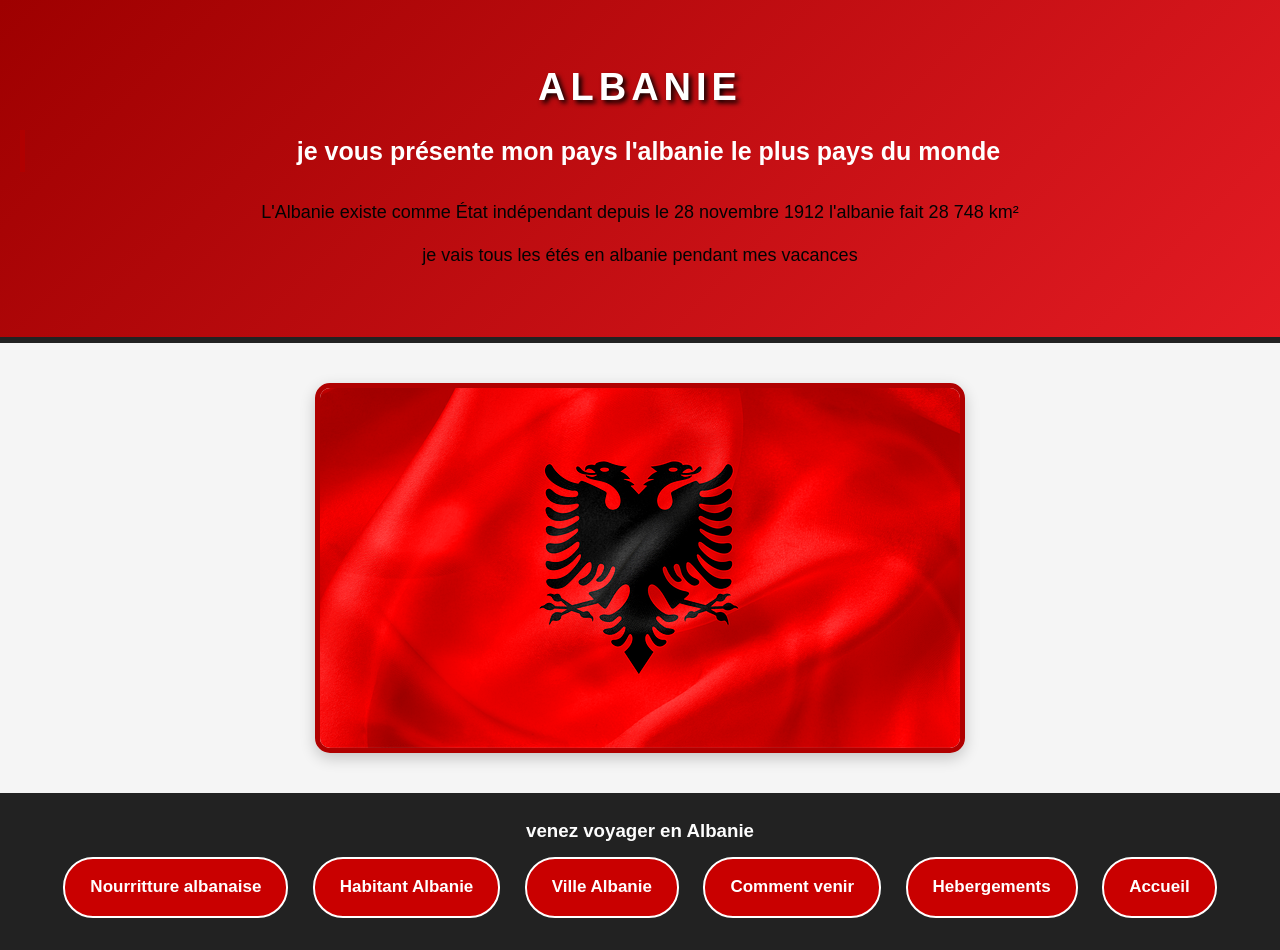
<file: index.html>
<!DOCTYPE html>
<html lang="fr">
<head>
    <meta charset="UTF-8">
    <meta name="viewport" content="width=device-width, initial-scale=1.0">
    <title>Hebergements</title>
    <link rel="icon" href="image/albania-9232892_640.png">
    <link rel="stylesheet" href="Css/style.css">
</head>
<body id="body1">
    <header>
        <h1>Albanie</h1>
        <h2 id="h2_1">je vous présente mon pays l'albanie le plus pays du monde</h2>
        <p>L'Albanie existe comme État indépendant depuis le 28 novembre 1912 l'albanie fait 28 748 km²</p>
        <p>je vais tous les étés en albanie pendant mes vacances</p>
    </header>
    <main>
        <article id="article 1">
            <img id="albanie" src="image/albania-9232892_640.png" alt="drapeau de l'albanie" width="600">
        </article>    
    </main>
    <footer class="footer1">
        <h3>venez voyager en Albanie</h3>
            <a href="Html/nourriture.html">Nourritture albanaise</a>
            <a href="Html/habitant.html">Habitant Albanie</a>
            <a href="Html/Ville.html">Ville Albanie</a>
            <a href="Html/comment-venir.html">Comment venir</a>
            <a href="Html/hebergements.html">Hebergements</a>
            <a href="index.html">Accueil</a>
    </footer>
</body>
</html>
</file>
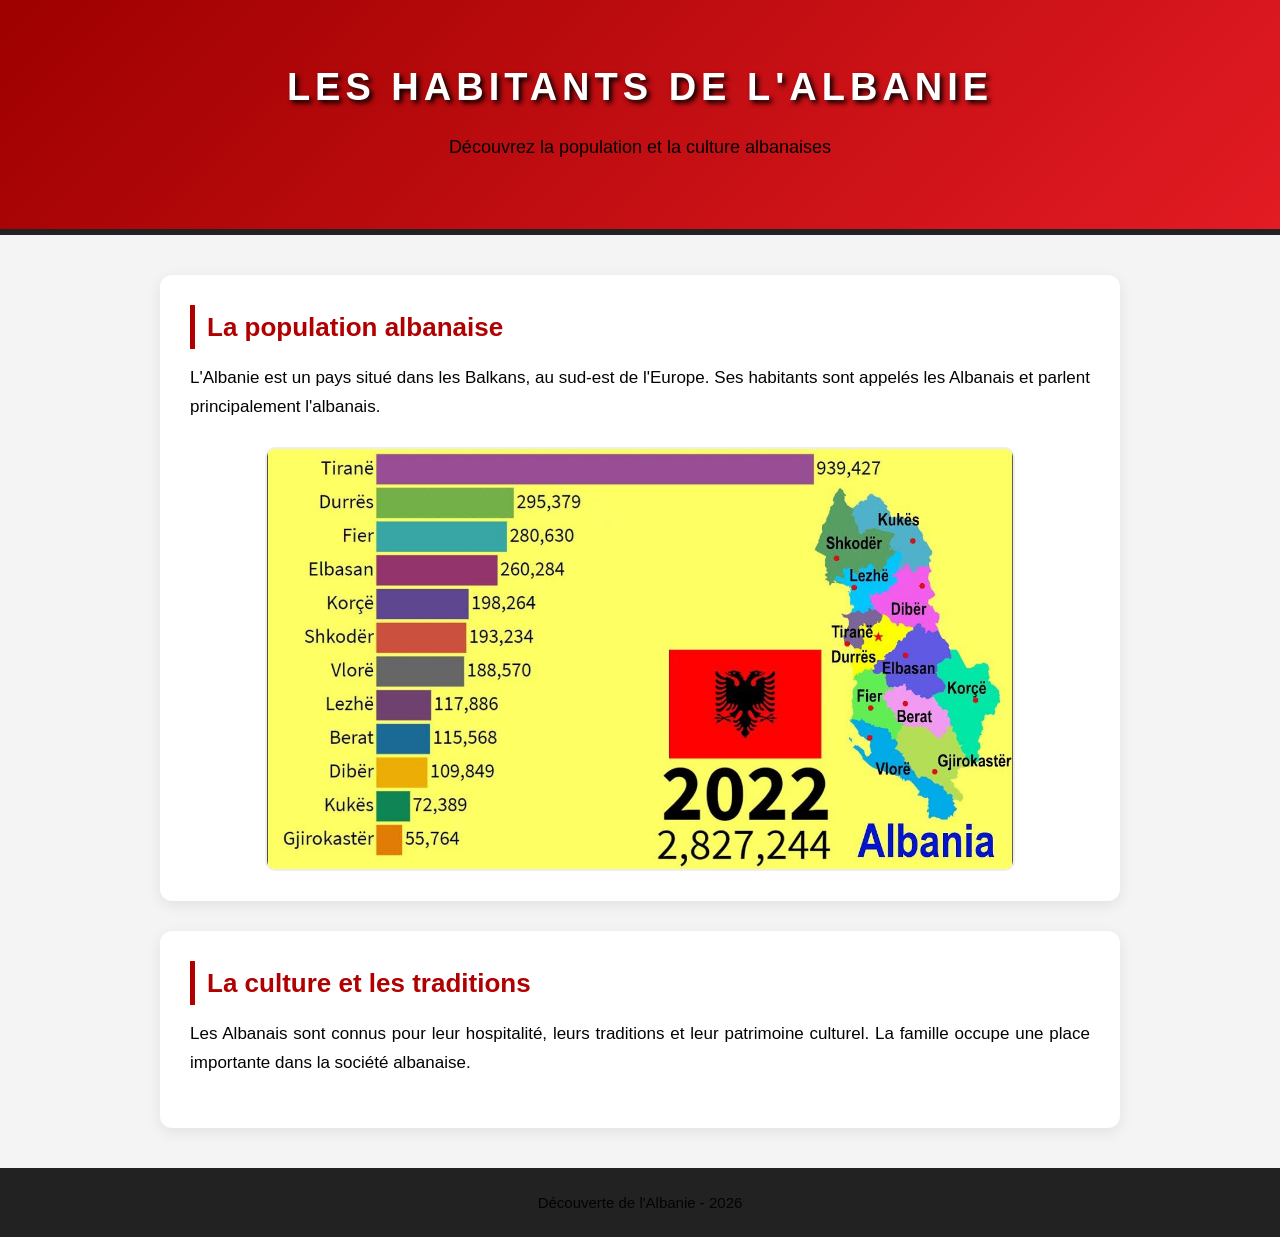
<file: habitant.html>
<!DOCTYPE html>
<html lang="fr">
<head>
    <meta charset="UTF-8">
    <meta name="viewport" content="width=device-width, initial-scale=1.0">
    <title>habitant de l'albanie</title>
    <link rel="icon" href="image/albania-9232892_640.png">
    <link rel="stylesheet" href="style.css">
</head>
<body>
   
<!DOCTYPE html>
<html lang="fr">
<head>
    <meta charset="UTF-8">
    <meta name="viewport" content="width=device-width, initial-scale=1.0">
    <title>Les habitants de l'Albanie</title>
    <link rel="stylesheet" href="style.css">
</head>

<body>

    <header>
        <h1>Les habitants de l'Albanie</h1>
        <p>Découvrez la population et la culture albanaises</p>
    </header>

    <main>
        <section class="presentation">
            <h2>La population albanaise</h2>

            <p>
                L'Albanie est un pays situé dans les Balkans, au sud-est de l'Europe.
                Ses habitants sont appelés les Albanais et parlent principalement
                l'albanais.
            </p>

            <img
                id="graphique"
                src="image/nombreHabitants.jpg"
                alt="Graphique du nombre d'habitants en Albanie en 2022"
            >
        </section>

        <section class="culture">
            <h2>La culture et les traditions</h2>
            <p>
                Les Albanais sont connus pour leur hospitalité, leurs traditions
                et leur patrimoine culturel. La famille occupe une place importante
                dans la société albanaise.
            </p>
        </section>
    </main>

    <footer>
        <p>Découverte de l'Albanie - 2026</p>
    </footer>

</body>
</html>

</body>
</html>
</file>
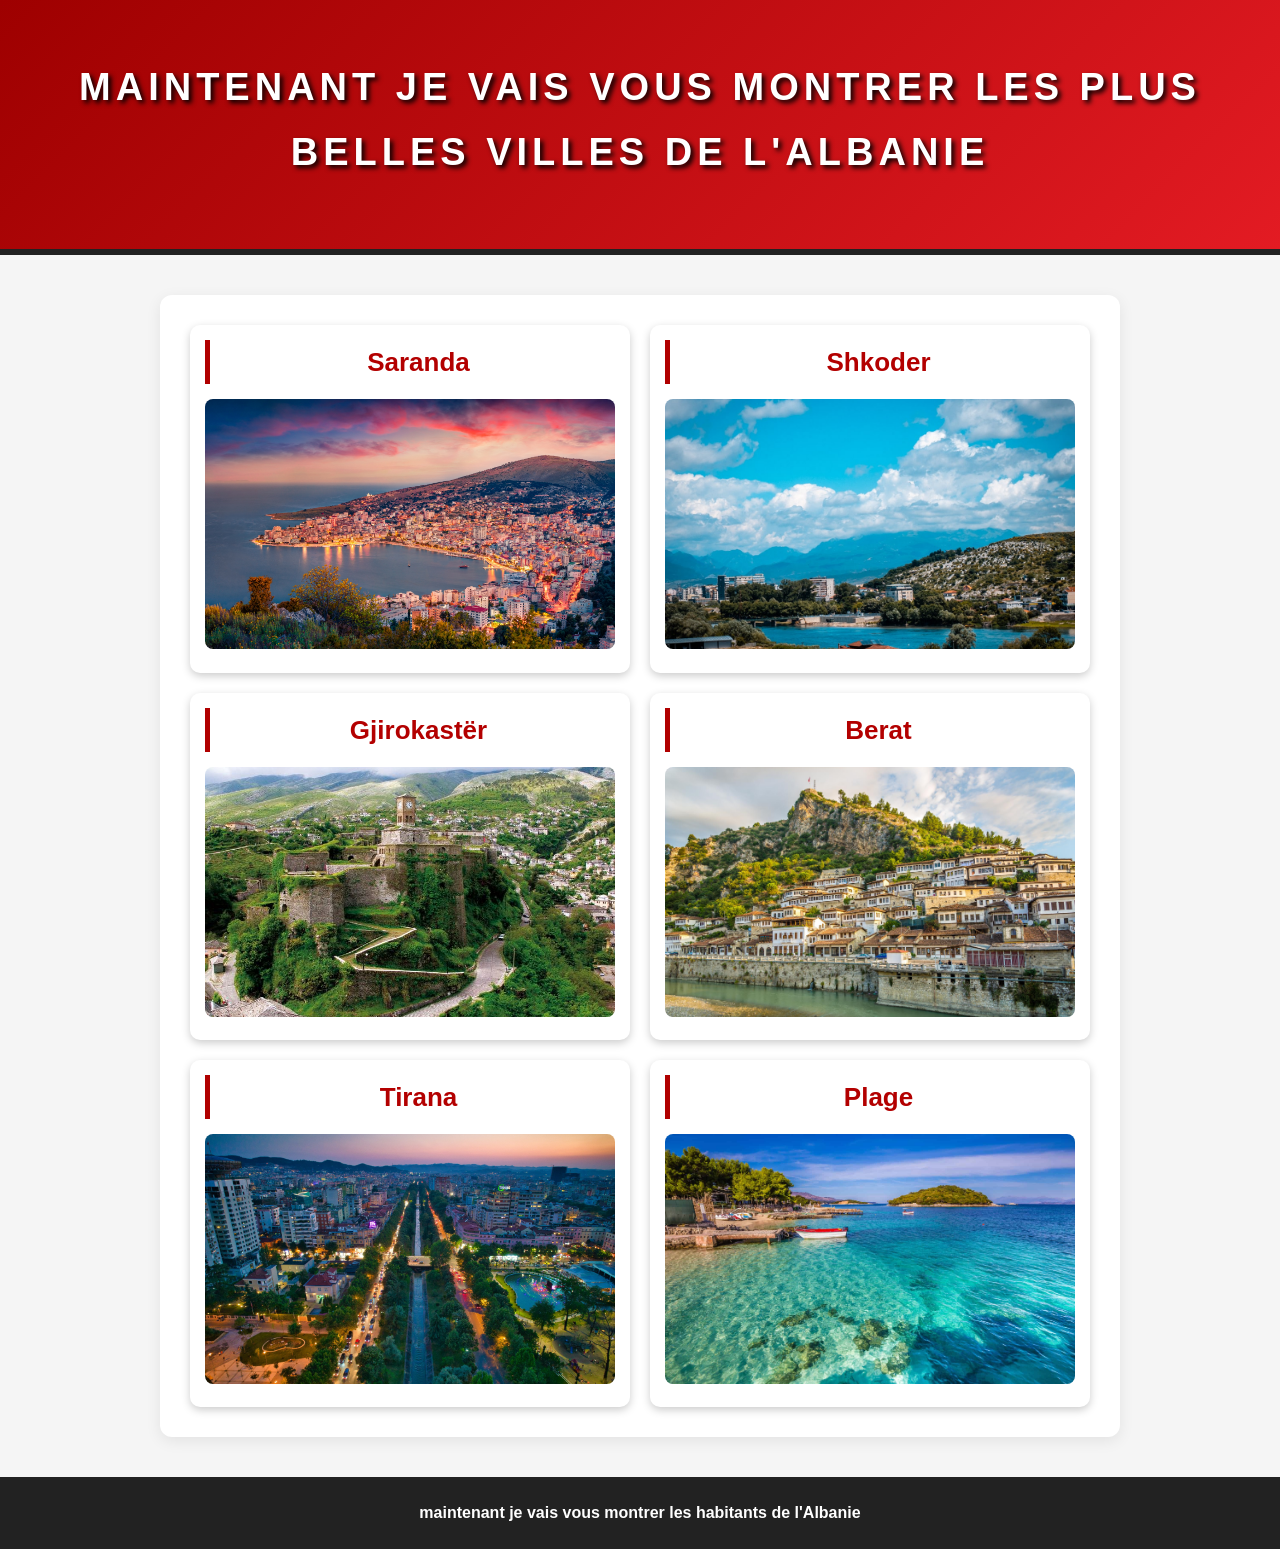
<file: Ville.html>
<!DOCTYPE html>
<html lang="fr">
<head>
    <meta charset="UTF-8">
    <meta name="viewport" content="width=device-width, initial-scale=1.0">
    <title>Ville de l'albanie</title>
    <link rel="icon" href="image/albania-9232892_640.png">
    <link rel="stylesheet" href="style.css">
</head>
<body id="body_5">
    <header>
        <h1>Maintenant je vais vous montrer les plus belles villes de l'Albanie</h1>
    </header>
    <main>
        <section id="section1">
            <article class="article1">
            <h2>Saranda</h2>
            <img src="image/green-coast-albania-saranda-header.jpg" alt="Saranda" width="500">
            </article>
            <article class="article1">
            <h2>Shkoder</h2>
            <img src="image/Shkoder.jpg" alt="Shkodër" width="500">
            </article>
            <article class="article1">
            <h2>Gjirokastër</h2>
            <img src="image/6f1de615979bf14e0df10f54bfe88055.jpg" alt="Gjirokastër" width="500">
            </article>
            <article class="article1">
            <h2>Berat</h2>
            <img src="image/Berat-Old-City-Albania.jpg" alt="Berat" width="500">
            </article>
            <article class="article1">
            <h2>Tirana</h2>
            <img src="image/AdobeStock_598649456-scaled.jpeg" alt="Tirana" width="20">
            </article>
            <article class="article1">
            <h2>Plage</h2>
            <img src="image/que-voir-en-albanie.jpeg" alt="que-voir-en-albanie" width="100">
            </article>
        </section>
    </main>
    <footer>
        <div id="divVille">
            <a href="habitant.html">maintenant je vais vous montrer les habitants de l'Albanie</a>
        </div>
    </footer>
</body>
</html>
</file>
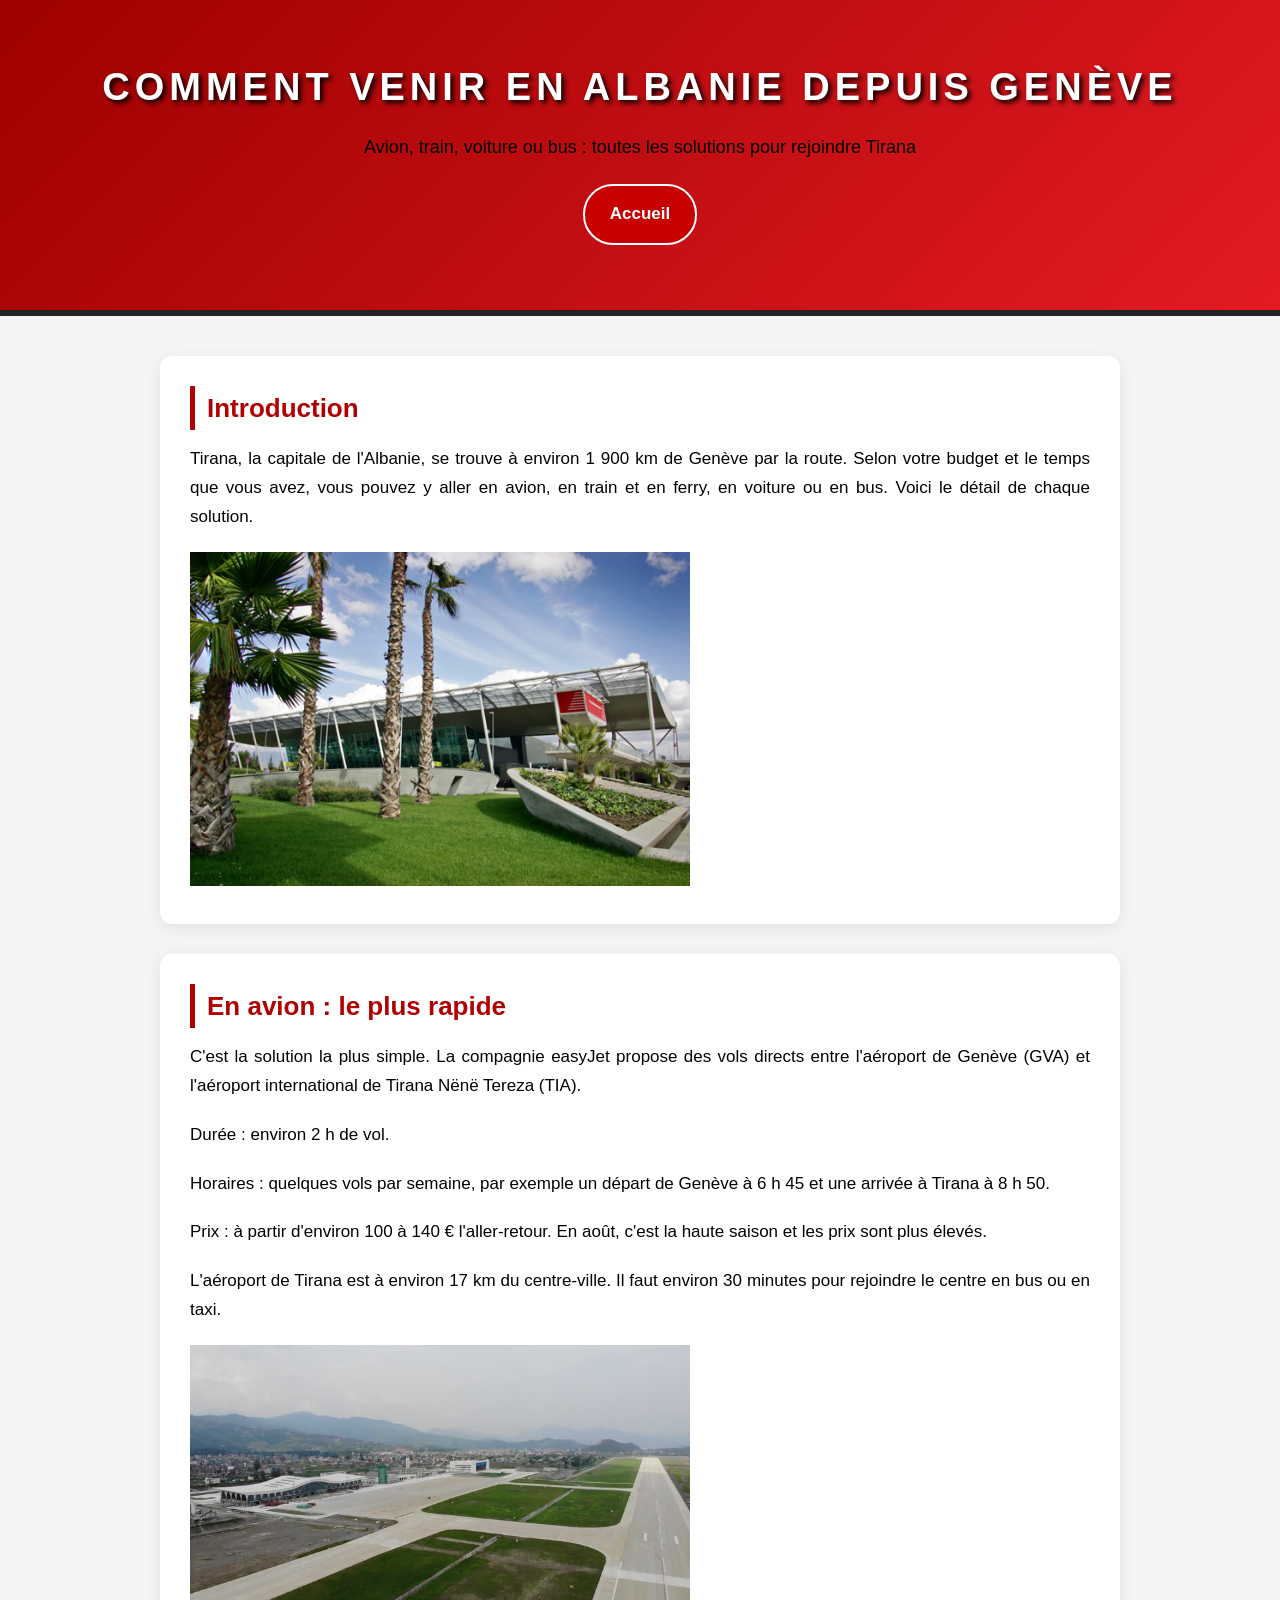
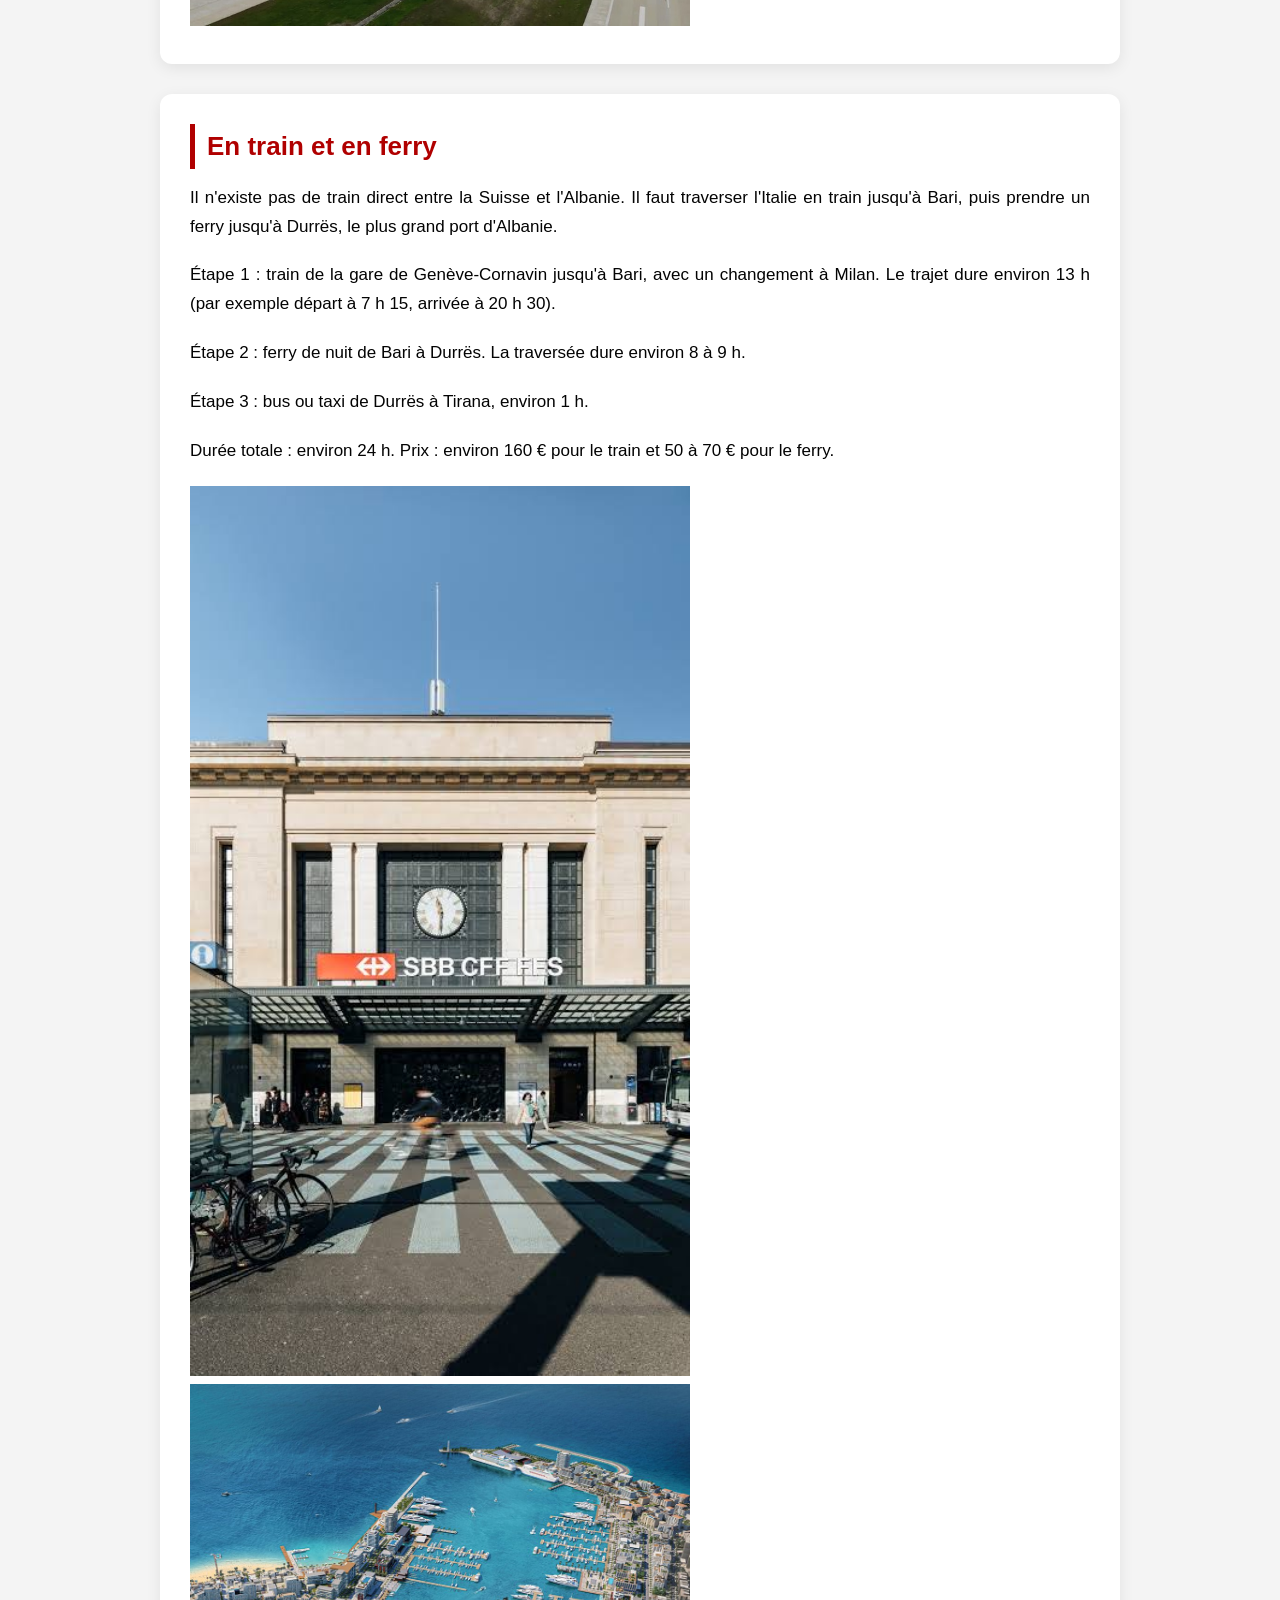
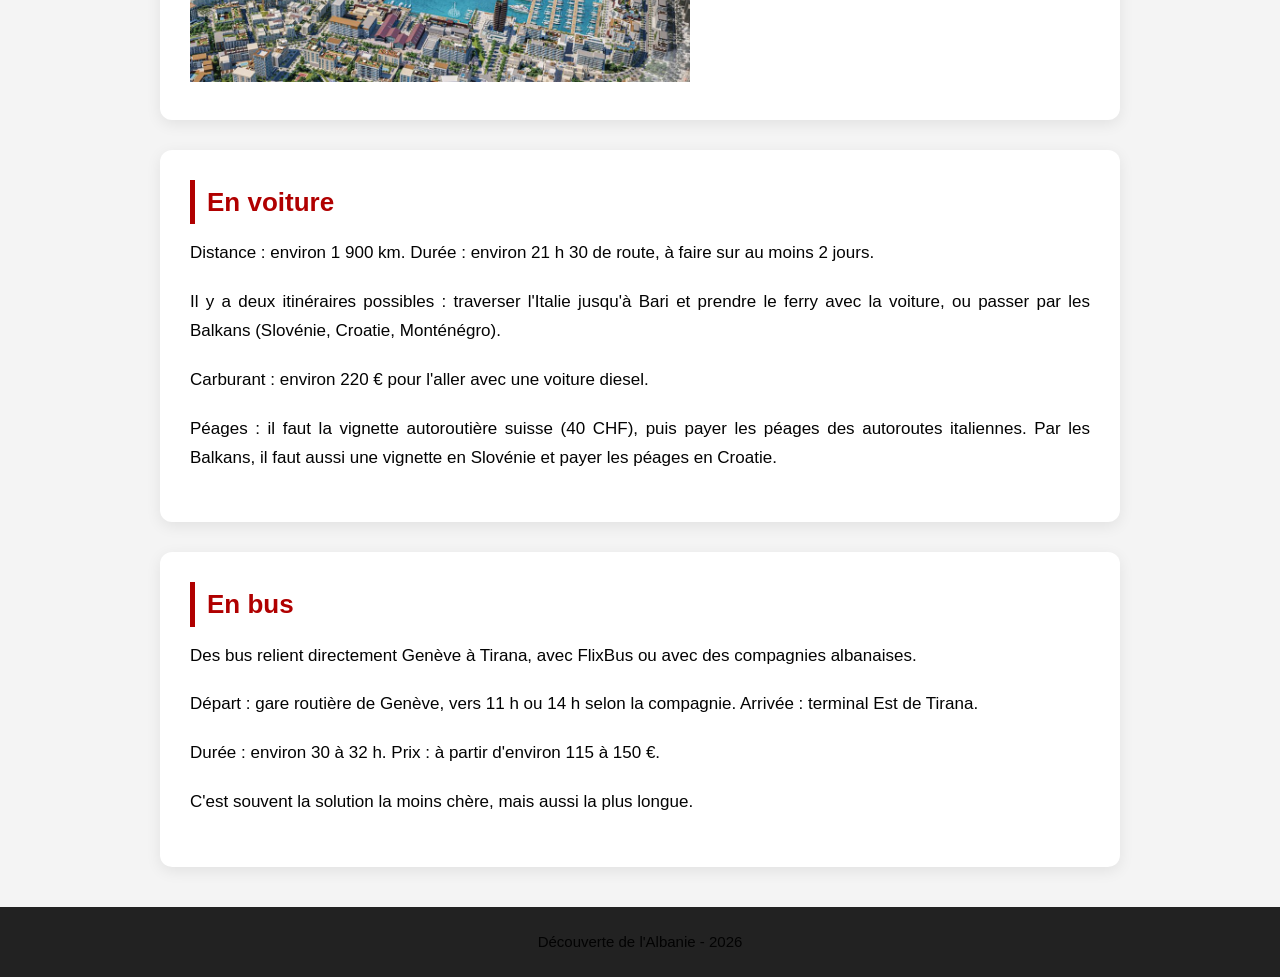
<file: Html/comment-venir.html>
<!DOCTYPE html>
<html lang="fr">
<head>
    <meta charset="UTF-8">
    <meta name="viewport" content="width=device-width, initial-scale=1.0">
    <title>Comment venir</title>
    <link rel="icon" href="../image/albania-9232892_640.png">
    <link rel="stylesheet" href="../Css/style.css">
</head>
<body>
    <header>
        <h1>Comment venir en Albanie depuis Genève</h1>
        <p>Avion, train, voiture ou bus : toutes les solutions pour rejoindre Tirana</p>
        <div class="footer1">
            <a href="../index.html">Accueil</a>
        </div>
    </header>

    <main>
        <section>
            <h2>Introduction</h2>
            <p>Tirana, la capitale de l'Albanie, se trouve à environ 1 900 km de Genève par la route. Selon votre budget et le temps que vous avez, vous pouvez y aller en avion, en train et en ferry, en voiture ou en bus. Voici le détail de chaque solution.</p>
            <img width="500" src="../image/Terminal_jashte.jpg" alt="Carte du trajet Genève - Tirana">
        </section>

        <section>
            <h2>En avion : le plus rapide</h2>
            <p>C'est la solution la plus simple. La compagnie easyJet propose des vols directs entre l'aéroport de Genève (GVA) et l'aéroport international de Tirana Nënë Tereza (TIA).</p>
            <p>Durée : environ 2 h de vol.</p>
            <p>Horaires : quelques vols par semaine, par exemple un départ de Genève à 6 h 45 et une arrivée à Tirana à 8 h 50.</p>
            <p>Prix : à partir d'environ 100 à 140 € l'aller-retour. En août, c'est la haute saison et les prix sont plus élevés.</p>
            <p>L'aéroport de Tirana est à environ 17 km du centre-ville. Il faut environ 30 minutes pour rejoindre le centre en bus ou en taxi.</p>
            <img width="500" src="../image/Aeroport-Tirana.jpg" alt="Aéroport international de Tirana">
        </section>

        <section>
            <h2>En train et en ferry</h2>
            <p>Il n'existe pas de train direct entre la Suisse et l'Albanie. Il faut traverser l'Italie en train jusqu'à Bari, puis prendre un ferry jusqu'à Durrës, le plus grand port d'Albanie.</p>
            <p>Étape 1 : train de la gare de Genève-Cornavin jusqu'à Bari, avec un changement à Milan. Le trajet dure environ 13 h (par exemple départ à 7 h 15, arrivée à 20 h 30).</p>
            <p>Étape 2 : ferry de nuit de Bari à Durrës. La traversée dure environ 8 à 9 h.</p>
            <p>Étape 3 : bus ou taxi de Durrës à Tirana, environ 1 h.</p>
            <p>Durée totale : environ 24 h. Prix : environ 160 € pour le train et 50 à 70 € pour le ferry.</p>
            <img width="500" src="../image/images-gare-cornavin.jpg" alt="Gare de Genève-Cornavin">
            <img width="500" src="../image/Porti-i-Durresit.jpg" alt="Port de Durrës">
        </section>

        <section>
            <h2>En voiture</h2>
            <p>Distance : environ 1 900 km. Durée : environ 21 h 30 de route, à faire sur au moins 2 jours.</p>
            <p>Il y a deux itinéraires possibles : traverser l'Italie jusqu'à Bari et prendre le ferry avec la voiture, ou passer par les Balkans (Slovénie, Croatie, Monténégro).</p>
            <p>Carburant : environ 220 € pour l'aller avec une voiture diesel.</p>
            <p>Péages : il faut la vignette autoroutière suisse (40 CHF), puis payer les péages des autoroutes italiennes. Par les Balkans, il faut aussi une vignette en Slovénie et payer les péages en Croatie.</p>
        </section>

        <section>
            <h2>En bus</h2>
            <p>Des bus relient directement Genève à Tirana, avec FlixBus ou avec des compagnies albanaises.</p>
            <p>Départ : gare routière de Genève, vers 11 h ou 14 h selon la compagnie. Arrivée : terminal Est de Tirana.</p>
            <p>Durée : environ 30 à 32 h. Prix : à partir d'environ 115 à 150 €.</p>
            <p>C'est souvent la solution la moins chère, mais aussi la plus longue.</p>
        </section>
    </main>
    <footer>
        <p>Découverte de l'Albanie - 2026</p>
    </footer>
</body>
</html>
</file>
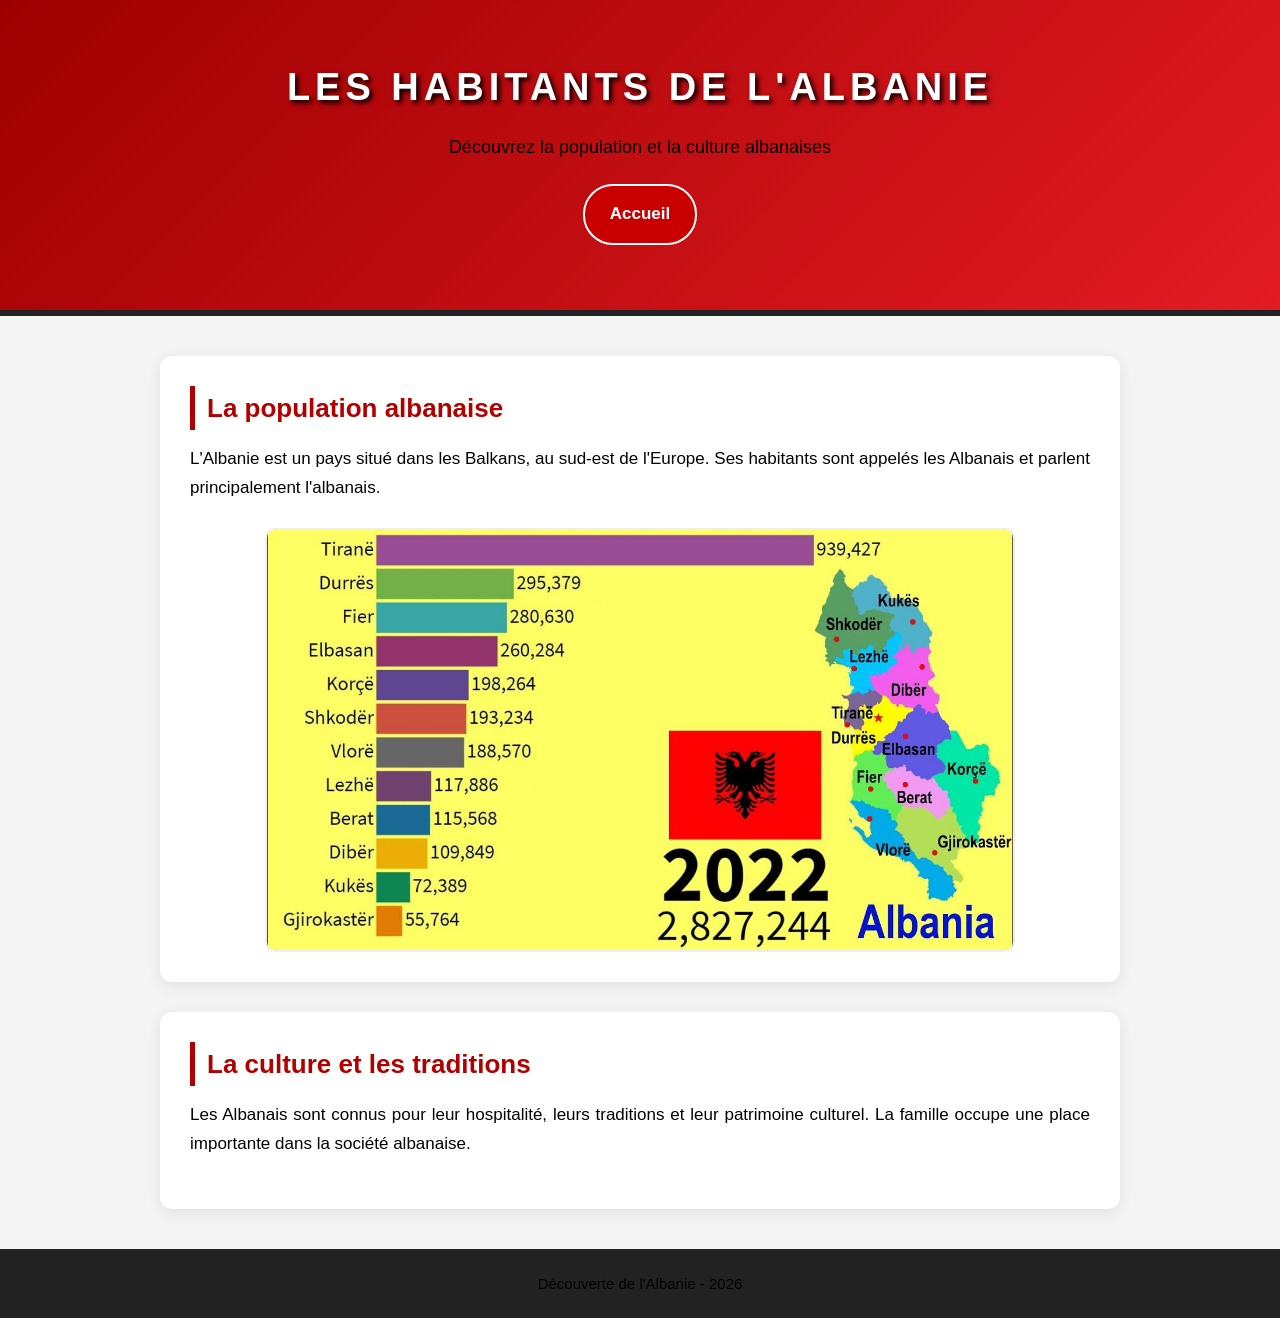
<file: Html/habitant.html>
<!DOCTYPE html>
<html lang="fr">
<head>
    <meta charset="UTF-8">
    <meta name="viewport" content="width=device-width, initial-scale=1.0">
    <title>habitant de l'albanie</title>
    <link rel="icon" href="../image/albania-9232892_640.png">
    <link rel="stylesheet" href="../Css/style.css">
</head>
<body>

    <header>
        <h1>Les habitants de l'Albanie</h1>
        <p>Découvrez la population et la culture albanaises</p>
        <div class="footer1">
            <a href="../index.html">Accueil</a>
        </div>
    </header>

    <main>
        <section class="presentation">
            <h2>La population albanaise</h2>

            <p>
                L'Albanie est un pays situé dans les Balkans, au sud-est de l'Europe.
                Ses habitants sont appelés les Albanais et parlent principalement
                l'albanais.
            </p>

            <img
                id="graphique"
                src="../image/nombreHabitants.jpg"
                alt="Graphique du nombre d'habitants en Albanie en 2022"
            >
        </section>

        <section class="culture">
            <h2>La culture et les traditions</h2>
            <p>
                Les Albanais sont connus pour leur hospitalité, leurs traditions
                et leur patrimoine culturel. La famille occupe une place importante
                dans la société albanaise.
            </p>
        </section>
    </main>

    <footer>
        <p>Découverte de l'Albanie - 2026</p>
    </footer>
</body>
</html>
</file>
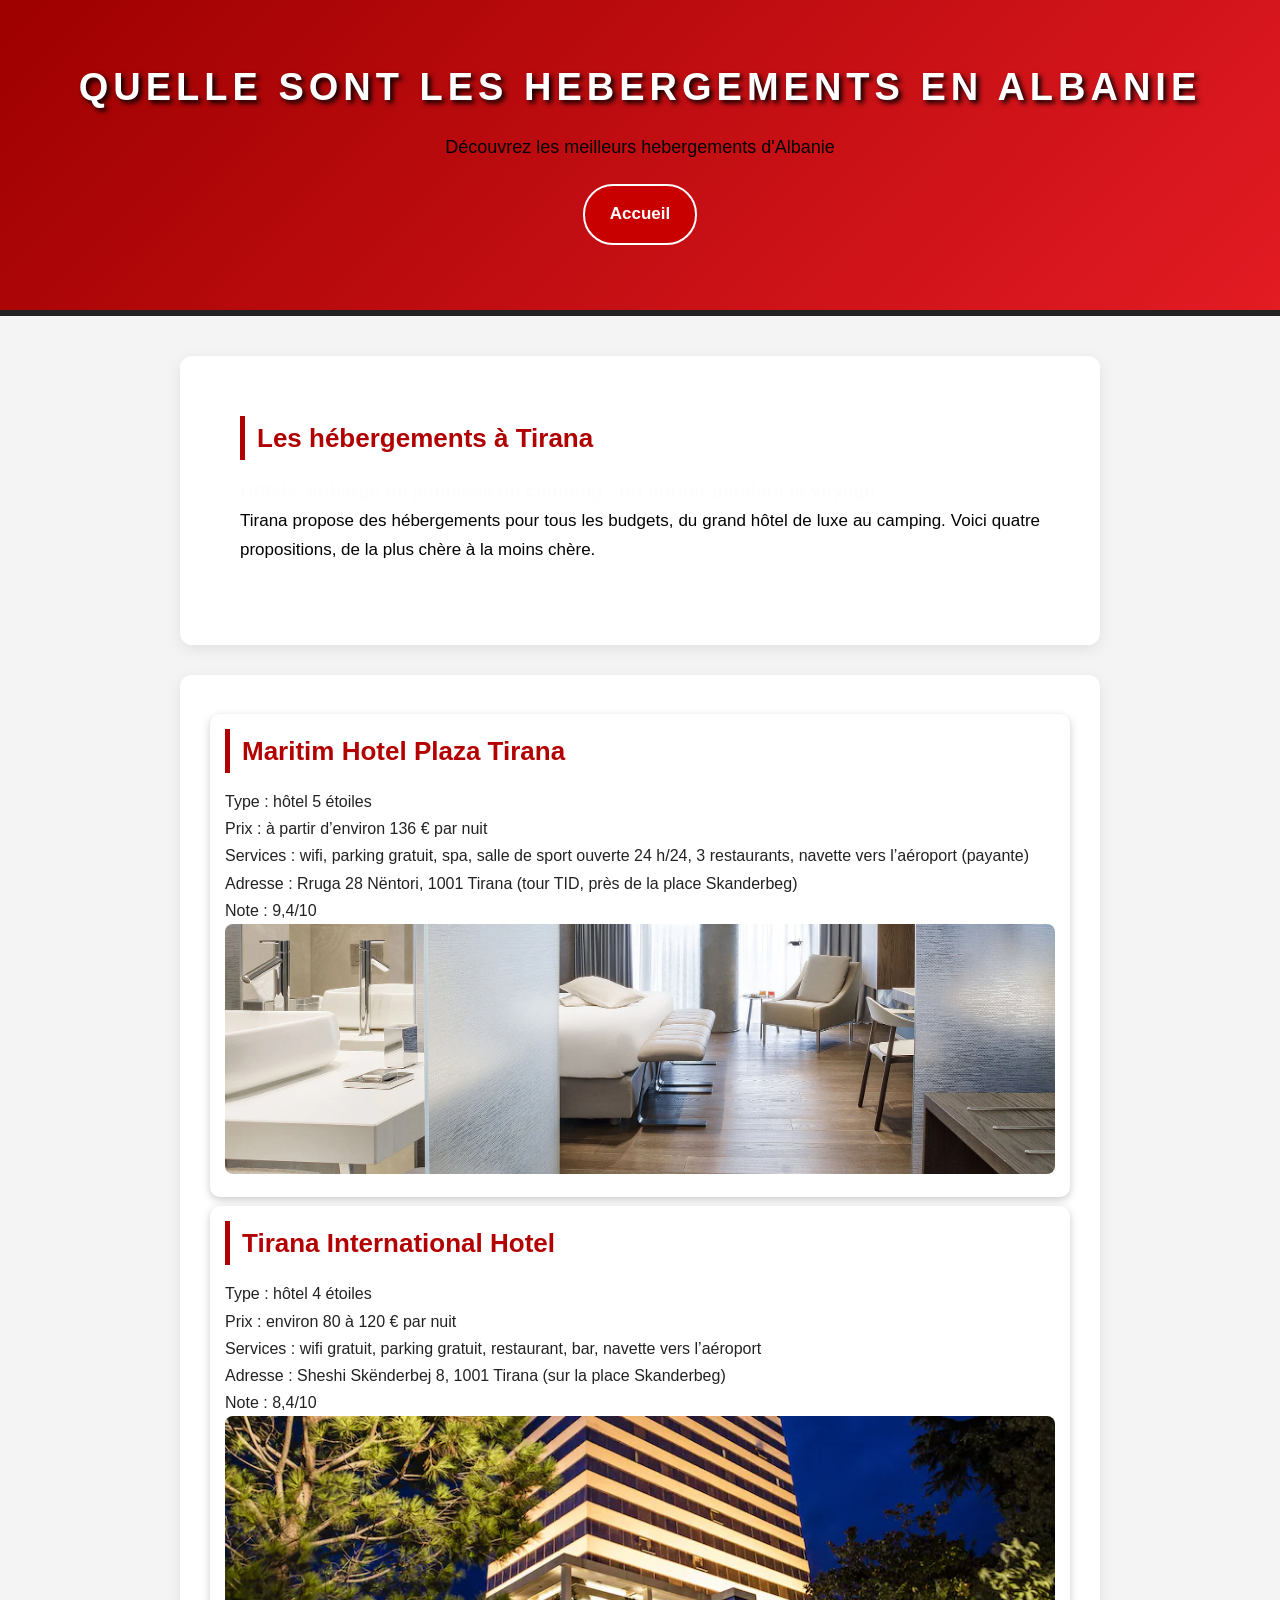
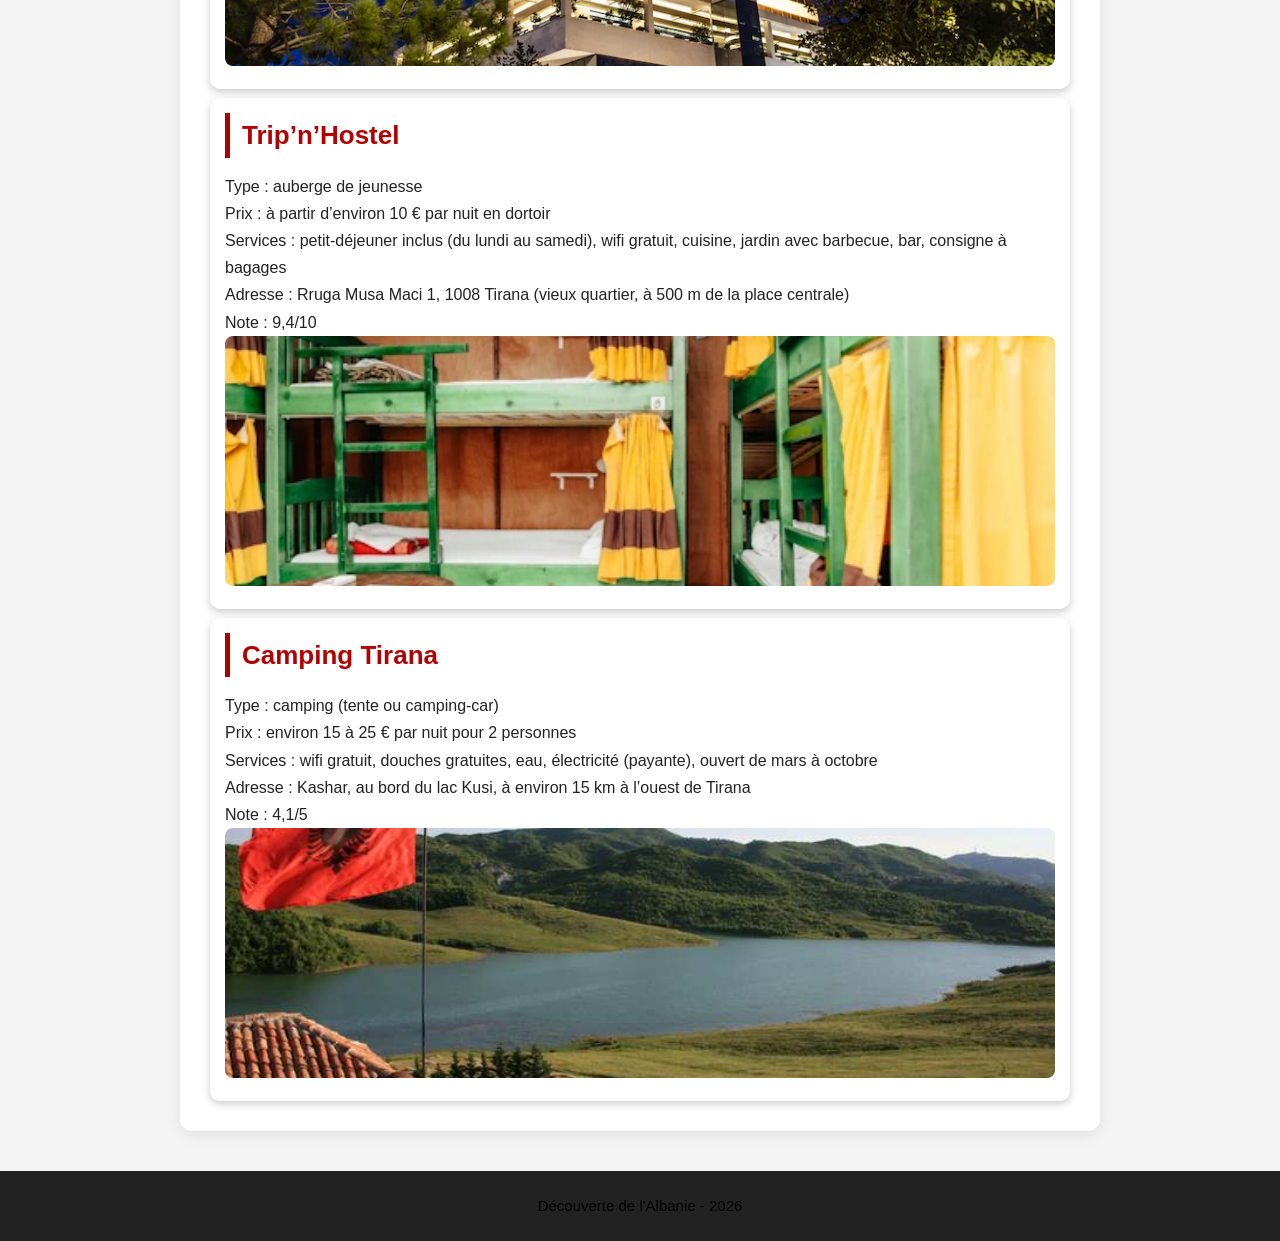
<file: Html/hebergements.html>
<!DOCTYPE html>
<html lang="fr">
<head>
    <meta charset="UTF-8">
    <meta name="viewport" content="width=device-width, initial-scale=1.0">
    <title>Hebergements</title>
    <link rel="icon" href="../image/albania-9232892_640.png">
    <link rel="stylesheet" href="../Css/style.css">
</head>
<body>

    <header>
        <h1>Quelle sont les hebergements en Albanie</h1>
        <p>Découvrez les meilleurs hebergements d'Albanie</p>
        <div class="footer1">
            <a href="../index.html">Accueil</a>
        </div>
    </header>

    <main>
    <main>
        <section>
            <article class="article-Introduction">
            <h2>Les hébergements à Tirana</h2>
            <h3>Hôtels, auberge de jeunesse ou camping : où dormir pendant le voyage</h3>
            <p>
                Tirana propose des hébergements pour tous les budgets, du grand hôtel de luxe au camping. Voici quatre propositions, de la plus chère à la moins chère.
            </p>
            </article>
        </section>
        <section>
        <article class="article1">
            <h2>Maritim Hotel Plaza Tirana</h2>
            <ul>
                <li>
                    Type : hôtel 5 étoiles
                </li>
                <li>
                    Prix : à partir d’environ 136 € par nuit
                </li>
                <li>
                    Services : wifi, parking gratuit, spa, salle de sport ouverte 24 h/24, 3 restaurants, navette vers l’aéroport (payante)
                </li>
                <li>
                    Adresse : Rruga 28 Nëntori, 1001 Tirana (tour TID, près de la place Skanderbeg)
                </li>
                <li>
                    Note : 9,4/10
                </li>
            </ul>
            <img src="../image/hotel-1.jpg" alt="Maritim Hotel Plaza Tirana" width="500">
        </article>
        <article class="article1">
            <h2>Tirana International Hotel</h2>
            <ul>
                <li>
                    Type : hôtel 4 étoiles
                </li>
                <li>
                    Prix : environ 80 à 120 € par nuit
                </li>
                <li>
                    Services : wifi gratuit, parking gratuit, restaurant, bar, navette vers l’aéroport
                </li>
                <li>
                    Adresse : Sheshi Skënderbej 8, 1001 Tirana (sur la place Skanderbeg)
                </li>
                <li>
                    Note : 8,4/10
                </li>
            </ul>
            <img src="../image/hotel-2.webp" alt="Tirana International Hotel" width="500">
        </article>
        <article class="article1">
            <h2>Trip’n’Hostel</h2>
            <ul>
                <li>
                    Type : auberge de jeunesse
                </li>
                <li>
                    Prix : à partir d’environ 10 € par nuit en dortoir
                </li>
                <li>
                    Services : petit-déjeuner inclus (du lundi au samedi), wifi gratuit, cuisine, jardin avec barbecue, bar, consigne à bagages
                </li>
                <li>
                    Adresse : Rruga Musa Maci 1, 1008 Tirana (vieux quartier, à 500 m de la place centrale)
                </li>
                <li>
                    Note : 9,4/10
                </li>
            </ul>
            <img src="../image/hotel-3.webp" alt="Tirana International Hotel" width="500">
        </article>
        <article class="article1">
            <h2>Camping Tirana</h2>
            <ul>
                <li>
                    Type : camping (tente ou camping-car)
                </li>
                <li>
                    Prix : environ 15 à 25 € par nuit pour 2 personnes
                </li>
                <li>
                    Services : wifi gratuit, douches gratuites, eau, électricité (payante), ouvert de mars à octobre
                </li>
                <li>
                    Adresse : Kashar, au bord du lac Kusi, à environ 15 km à l’ouest de Tirana
                </li>
                <li>
                    Note : 4,1/5
                </li>
            </ul>
            <img src="../image/hotel-4.jpg" alt="Tirana International Hotel" width="500">
        </article>
        </section>
    </main>
    </main>

    <footer>
        <p>Découverte de l'Albanie - 2026</p>
    </footer>
</body>
</html>
</file>
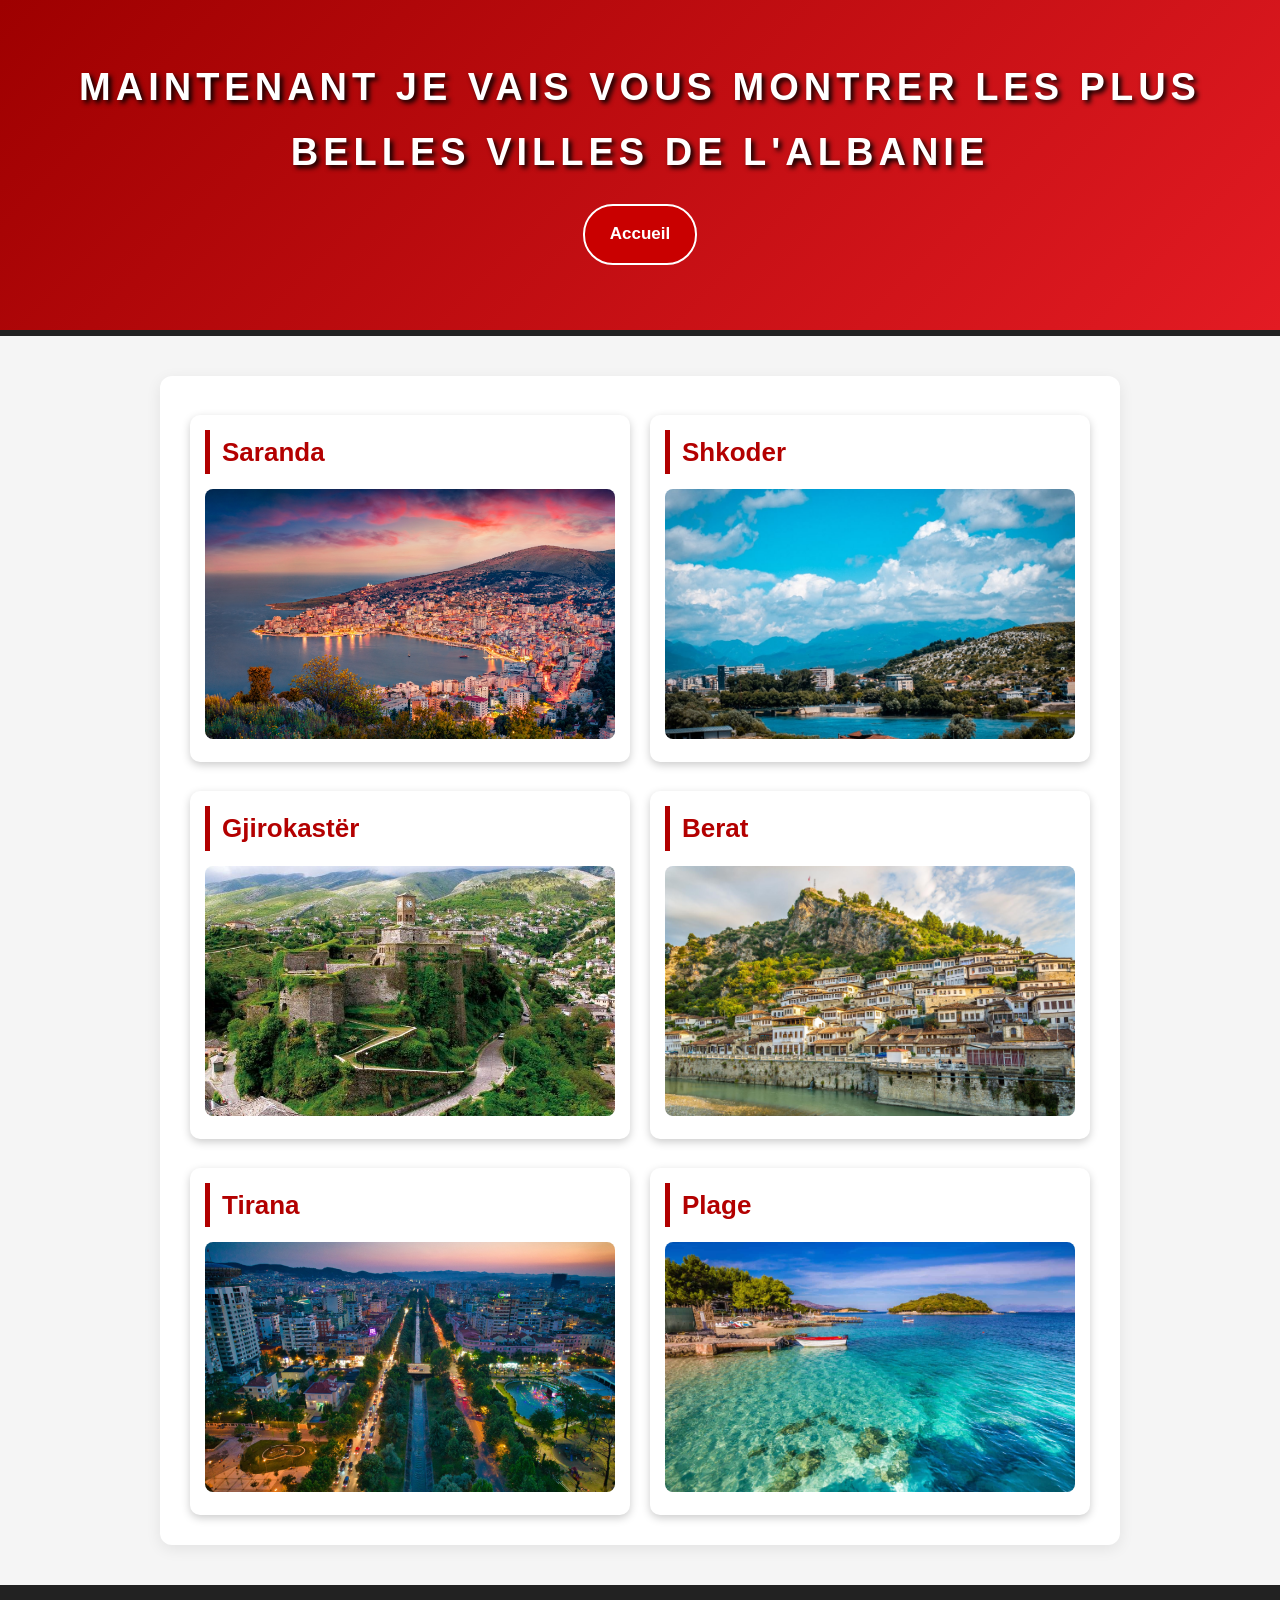
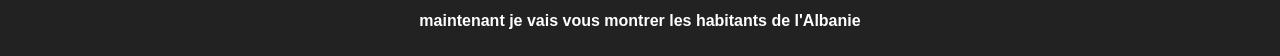
<file: Html/Ville.html>
<!DOCTYPE html>
<html lang="fr">
<head>
    <meta charset="UTF-8">
    <meta name="viewport" content="width=device-width, initial-scale=1.0">
    <title>Ville de l'albanie</title>
    <link rel="icon" href="../image/albania-9232892_640.png">
    <link rel="stylesheet" href="../Css/style.css">
</head>
<body id="body_5">
    <header>
        <h1>Maintenant je vais vous montrer les plus belles villes de l'Albanie</h1>
        <div class="footer1">
            <a href="../index.html">Accueil</a>
        </div>
    </header>
    <main>
        <section id="section1">
            <article class="article1">
            <h2>Saranda</h2>
            <img src="../image/green-coast-albania-saranda-header.jpg" alt="Saranda" width="500">
            </article>
            <article class="article1">
            <h2>Shkoder</h2>
            <img src="../image/Shkoder.jpg" alt="Shkodër" width="500">
            </article>
            <article class="article1">
            <h2>Gjirokastër</h2>
            <img src="../image/6f1de615979bf14e0df10f54bfe88055.jpg" alt="Gjirokastër" width="500">
            </article>
            <article class="article1">
            <h2>Berat</h2>
            <img src="../image/Berat-Old-City-Albania.jpg" alt="Berat" width="500">
            </article>
            <article class="article1">
            <h2>Tirana</h2>
            <img src="../image/AdobeStock_598649456-scaled.jpeg" alt="Tirana" width="20">
            </article>
            <article class="article1">
            <h2>Plage</h2>
            <img src="../image/que-voir-en-albanie.jpeg" alt="que-voir-en-albanie" width="100">
            </article>
        </section>
    </main>
    <footer>
        <div id="divVille">
            <a href="habitant.html">maintenant je vais vous montrer les habitants de l'Albanie</a>
        </div>
    </footer>
</body>
</html>
</file>
<file: Css/style.css>
/*albanie.html*/


* {
    margin: 0;
    padding: 0;
    box-sizing: border-box;
}

ul {
    list-style-type: none;
}

#body1 {
    font-family: 'Arial', sans-serif;
    background: #f5f5f5;
    color: #222;
}


header {
    background: linear-gradient(135deg, #8b0000, #e00000, #a00000);
    color: white;
    text-align: center;
    padding: 60px 20px;
    border-bottom: 8px solid black;
}

header h1 {
    font-size: 65px;
    text-transform: uppercase;
    letter-spacing: 5px;
    margin-bottom: 20px;
    text-shadow: 3px 3px 5px black;
}

#h2_1 {
    font-size: 25px;
    margin-bottom: 25px;
    color: #ffffff;
}

header p {
    font-size: 18px;
    margin: 12px auto;
    max-width: 850px;
    line-height: 1.7;
}


main {
    max-width: 1100px;
    margin: 50px auto;
    padding: 20px;
}

#article1 {
    background: white;
    padding: 30px;
    border-radius: 20px;
    text-align: center;
    box-shadow: 0 5px 20px rgba(0, 0, 0, 0.15);
}

.article-Introduction {
    background: white;
    padding: 30px;
    border-radius: 20px;
}


#albanie {
    display: block;
    width: 100%;
    max-width: 650px;
    height: auto;
    margin: auto;
    border-radius: 15px;
    border: 5px solid #b00000;
    box-shadow: 0 5px 15px rgba(0, 0, 0, 0.2);
    transition: transform 0.3s;
}

#albanie:hover {
    transform: scale(1.03);
}

/* PIED DE PAGE */
#footer1 {
    background: #151515;
    color: white;
    text-align: center;
    padding: 40px 20px;
    border-top: 6px solid #c90000;
}

#footer1 h3 {
    font-size: 28px;
    margin-bottom: 25px;
    color: #ff3333;
}

/* LIENS */
.footer1 a {
    display: inline-block;
    background: #c90000;
    color: white;
    text-decoration: none;
    padding: 14px 25px;
    margin: 10px;
    border-radius: 30px;
    font-size: 17px;
    font-weight: bold;
    transition: 0.3s;
    border: 2px solid white;
}

.footer1 a:hover {
    background: white;
    color: #c90000;
    transform: translateY(-5px);
}




/*nourriture.html*/
#body2
{
    background-color: #181818;
}
h3{
    color: #fdfdfd;
}


#body_5 {
    font-family: Arial, sans-serif;
    background-color: #f5f5f5;
    margin: 0;
}


header {
    background-color: #b30000;
    color: white;
    text-align: center;
    padding: 25px;
}


#section1 {
    display: grid;
    grid-template-columns: repeat(2, 1fr);
    gap: 20px;
    padding: 30px;
}


.article1 {
    margin-top: 1vh;
    background-color: white;
    border-radius: 10px;
    padding: 15px;
    box-shadow: 0 3px 8px #ccc;
}

.article1 h2 {
    color: #b30000;
}


.article1 img {
    width: 100%;
    height: 250px;
    object-fit: cover;
    border-radius: 8px;
}


.article1:hover {
    transform: scale(1.02);
    transition: 0.3s;
}


footer {
    background-color: #222;
    text-align: center;
    padding: 25px;
}

footer a {
    color: white;
    text-decoration: none;
    font-weight: bold;
}

footer a:hover {
    color: red;
}


/*Habitant*/ 


* {
    margin: 0;
    padding: 0;
    box-sizing: border-box;
}

body {
    font-family: Arial, Helvetica, sans-serif;
    background-color: #f4f4f4;
    color: #222;
    line-height: 1.7;
}

header {
    background: linear-gradient(135deg, #9e0000, #e31b23);
    color: white;
    text-align: center;
    padding: 55px 20px;
    border-bottom: 6px solid #222;
}

header h1 {
    font-size: 38px;
    margin-bottom: 10px;
}

header p {
    font-size: 18px;
}


main {
    max-width: 1000px;
    margin: 40px auto;
    padding: 0 20px;
}

section {
    background-color: white;
    padding: 30px;
    margin-bottom: 30px;
    border-radius: 12px;
    box-shadow: 0 4px 15px rgba(0, 0, 0, 0.08);
}

h2 {
    color: #b00000;
    font-size: 26px;
    margin-bottom: 15px;
    border-left: 5px solid #b00000;
    padding-left: 12px;
}

section p {
    font-size: 17px;
    margin-bottom: 20px;
    text-align: justify;
}


#graphique {
    display: block;
    width: 100%;
    max-width: 750px;
    height: auto;
    margin: 25px auto 0;
    border-radius: 10px;
    border: 2px solid #eee;
}


footer {
    background-color: #222;
    color: white;
    text-align: center;
    padding: 22px;
    margin-top: 40px;
}

footer p {
    font-size: 15px;
}
p{
    color: #030303;
}
</file>
<file: style.css>
/*albanie.html*/


* {
    margin: 0;
    padding: 0;
    box-sizing: border-box;
}

#body1 {
    font-family: 'Arial', sans-serif;
    background: #f5f5f5;
    color: #222;
}


header {
    background: linear-gradient(135deg, #8b0000, #e00000, #a00000);
    color: white;
    text-align: center;
    padding: 60px 20px;
    border-bottom: 8px solid black;
}

header h1 {
    font-size: 65px;
    text-transform: uppercase;
    letter-spacing: 5px;
    margin-bottom: 20px;
    text-shadow: 3px 3px 5px black;
}

#h2_1 {
    font-size: 25px;
    margin-bottom: 25px;
    color: #ffffff;
}

header p {
    font-size: 18px;
    margin: 12px auto;
    max-width: 850px;
    line-height: 1.7;
}


main {
    max-width: 1100px;
    margin: 50px auto;
    padding: 20px;
}

#article1 {
    background: white;
    padding: 30px;
    border-radius: 20px;
    text-align: center;
    box-shadow: 0 5px 20px rgba(0, 0, 0, 0.15);
}


#albanie {
    display: block;
    width: 100%;
    max-width: 650px;
    height: auto;
    margin: auto;
    border-radius: 15px;
    border: 5px solid #b00000;
    box-shadow: 0 5px 15px rgba(0, 0, 0, 0.2);
    transition: transform 0.3s;
}

#albanie:hover {
    transform: scale(1.03);
}

/* PIED DE PAGE */
#footer1 {
    background: #151515;
    color: white;
    text-align: center;
    padding: 40px 20px;
    border-top: 6px solid #c90000;
}

#footer1 h3 {
    font-size: 28px;
    margin-bottom: 25px;
    color: #ff3333;
}

/* LIENS */
#footer1 a {
    display: inline-block;
    background: #c90000;
    color: white;
    text-decoration: none;
    padding: 14px 25px;
    margin: 10px;
    border-radius: 30px;
    font-size: 17px;
    font-weight: bold;
    transition: 0.3s;
    border: 2px solid white;
}

#footer1 a:hover {
    background: white;
    color: #c90000;
    transform: translateY(-5px);
}




/*nourriture.html*/
#body2
{
    background-color: #181818;
}
h3{
    color: #fdfdfd;
}


#body_5 {
    font-family: Arial, sans-serif;
    background-color: #f5f5f5;
    margin: 0;
}


header {
    background-color: #b30000;
    color: white;
    text-align: center;
    padding: 25px;
}


#section1 {
    display: grid;
    grid-template-columns: repeat(2, 1fr);
    gap: 20px;
    padding: 30px;
}


.article1 {
    background-color: white;
    text-align: center;
    border-radius: 10px;
    padding: 15px;
    box-shadow: 0 3px 8px #ccc;
}

.article1 h2 {
    color: #b30000;
}


.article1 img {
    width: 100%;
    height: 250px;
    object-fit: cover;
    border-radius: 8px;
}


.article1:hover {
    transform: scale(1.02);
    transition: 0.3s;
}


footer {
    background-color: #222;
    text-align: center;
    padding: 25px;
}

footer a {
    color: white;
    text-decoration: none;
    font-weight: bold;
}

footer a:hover {
    color: red;
}


/*Habitant*/ 


* {
    margin: 0;
    padding: 0;
    box-sizing: border-box;
}

body {
    font-family: Arial, Helvetica, sans-serif;
    background-color: #f4f4f4;
    color: #222;
    line-height: 1.7;
}

header {
    background: linear-gradient(135deg, #9e0000, #e31b23);
    color: white;
    text-align: center;
    padding: 55px 20px;
    border-bottom: 6px solid #222;
}

header h1 {
    font-size: 38px;
    margin-bottom: 10px;
}

header p {
    font-size: 18px;
}


main {
    max-width: 1000px;
    margin: 40px auto;
    padding: 0 20px;
}

section {
    background-color: white;
    padding: 30px;
    margin-bottom: 30px;
    border-radius: 12px;
    box-shadow: 0 4px 15px rgba(0, 0, 0, 0.08);
}

h2 {
    color: #b00000;
    font-size: 26px;
    margin-bottom: 15px;
    border-left: 5px solid #b00000;
    padding-left: 12px;
}

section p {
    font-size: 17px;
    margin-bottom: 20px;
    text-align: justify;
}


#graphique {
    display: block;
    width: 100%;
    max-width: 750px;
    height: auto;
    margin: 25px auto 0;
    border-radius: 10px;
    border: 2px solid #eee;
}


footer {
    background-color: #222;
    color: white;
    text-align: center;
    padding: 22px;
    margin-top: 40px;
}

footer p {
    font-size: 15px;
}
p{
    color: #030303;
}
</file>
